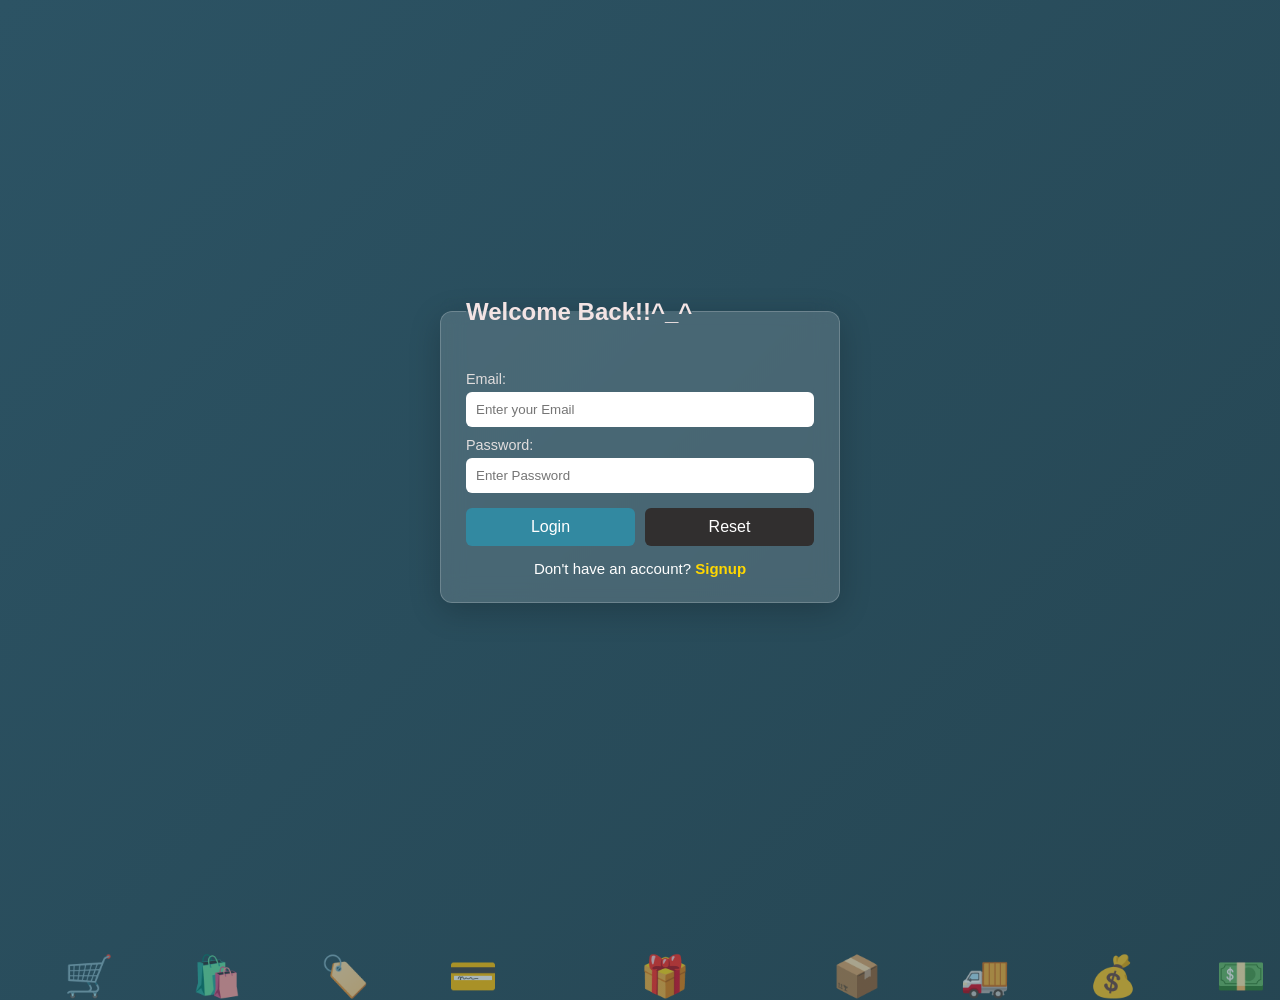
<file: cartPage.html>
<!DOCTYPE html>
<html lang="en">

<head>
    <meta charset="UTF-8">
    <meta name="viewport" content="width=device-width, initial-scale=1.0">
    <title>Document</title>
    <link rel="stylesheet" href="./style.css">
</head>

<body>
    <!-- nav bar code -->
    <nav>
        <h2>PandaFoodCart🍽️</h2>
        <aside class="nav-items">
            <a href="./index.html">Home</a>
            <a href="./Food.html">Food</a>
            <a href="./cartPage.html">Cart</a>
        </aside>
        <aside class="personImage">
            <img src="https://play-lh.googleusercontent.com/MI_8Eof1ZW6o7Q0_7yaiN2Kkyo_U6F_82i2XxYOvvI3re9JRoVCYDI-BiPVkVhL1Yw" alt="" id="userImage">
        </aside>
    </nav>
    <section class="cartContainer">
        <h2>Your Cart Items</h2>
    </section>
    <section id="cart-items"></section>


    <section class="cart-summary">
        <h2 id="total-price"></h2>
        <div class="btns">
            <button onclick="clearCart()">Clear Cart</button>
            <button onclick="checkout()">Checkout</button>
        </div>
    </section>
</body>
<script src="./javascript/cart.js"></script>

</html>
</file>
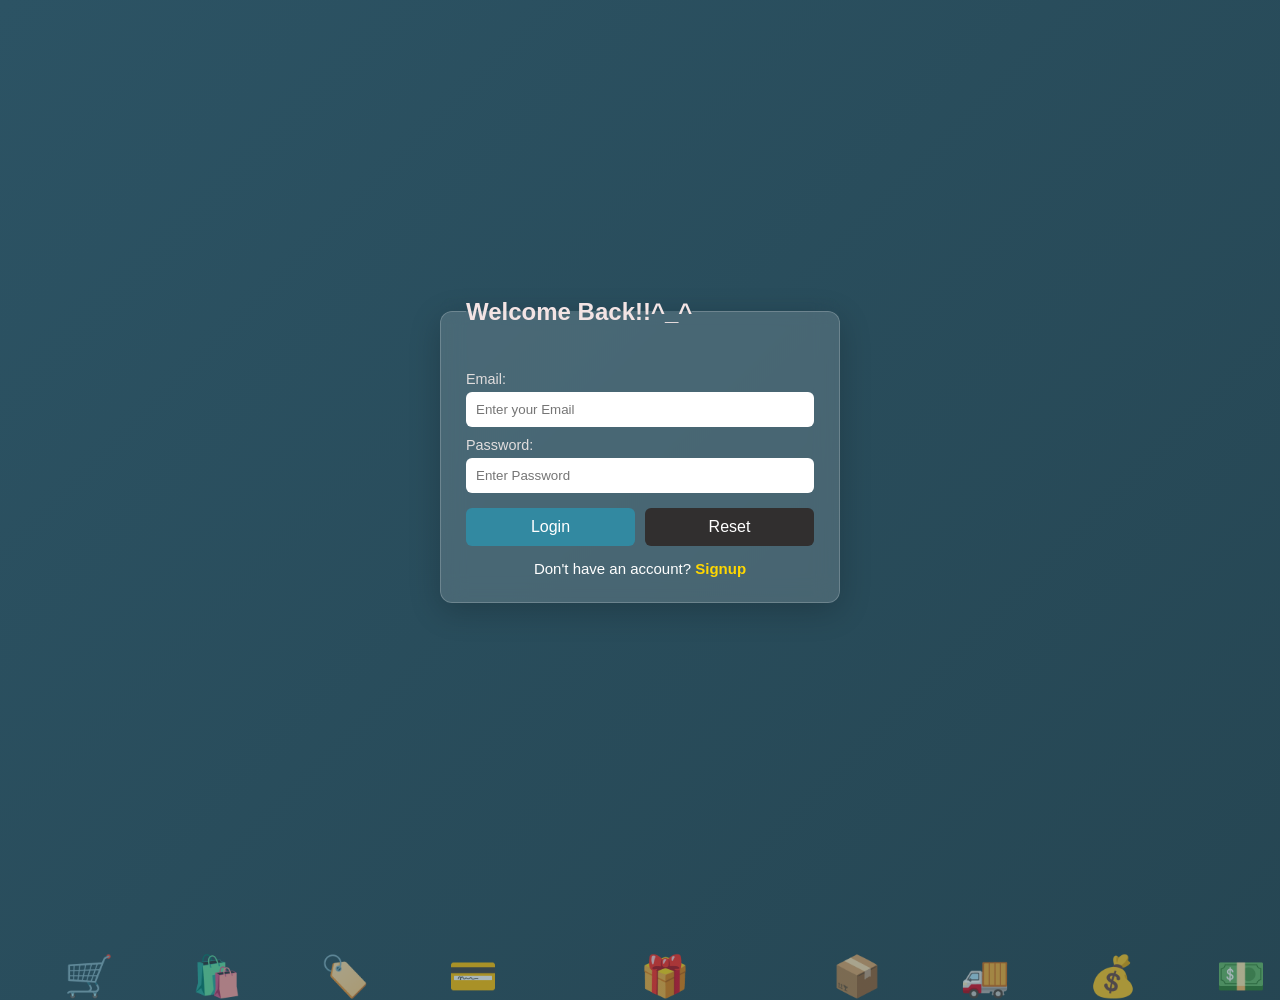
<file: login.html>
<!DOCTYPE html>
<html lang="en">
<head>
<meta charset="UTF-8">
<meta name="viewport" content="width=device-width, initial-scale=1.0">
  
<title>Login Page</title>

<style>

/* Reset */
* {
  margin: 0;
  padding: 0;
  box-sizing: border-box;
  font-family: Arial, sans-serif;
}

/* Animated Background */
body {
  height: 100vh;
  display: flex;
  justify-content: center;
  align-items: center;
  overflow: hidden;

/* Login page */
background: linear-gradient(-45deg, #0f2027, #203a43, #2c5364);  background-size: 400% 400%;
  animation: gradientMove 12s ease infinite;
}

@keyframes gradientMove {
  0% { background-position: 0% 50%; }
  50% { background-position: 100% 50%; }
  100% { background-position: 0% 50%; }
}

/* Floating shapes */
.bg-shapes span {
  position: absolute;
  display: block;
  background: rgba(255,255,255,0.2);
  bottom: -150px;
  border-radius: 50%;
  animation: float 20s linear infinite;
}

.bg-shapes span:nth-child(1) {
  left: 10%;
  width: 40px;
  height: 40px;
  animation-duration: 12s;
}
.bg-shapes span:nth-child(2) {
  left: 25%;
  width: 20px;
  height: 20px;
  animation-duration: 18s;
}
.bg-shapes span:nth-child(3) {
  left: 50%;
  width: 60px;
  height: 60px;
  animation-duration: 15s;
}
.bg-shapes span:nth-child(4) {
  left: 75%;
  width: 25px;
  height: 25px;
  animation-duration: 20s;
}
.bg-shapes span:nth-child(5) {
  left: 90%;
  width: 30px;
  height: 30px;
  animation-duration: 10s;
}

@keyframes float {
  0% {
    transform: translateY(0) scale(1);
    opacity: 0.7;
  }
  100% {
    transform: translateY(-100vh) scale(1.5);
    opacity: 0;
  }
}

/* Form styling */
form {
  width: 100%;
  max-width: 400px;
  z-index: 1;
}

/* Glassmorphism */
fieldset {
  border: none;
  padding: 25px;
  border-radius: 12px;

  background: rgba(255, 255, 255, 0.15);
  backdrop-filter: blur(12px);
  box-shadow: 0 8px 32px rgba(0,0,0,0.2);
  border: 1px solid rgba(255,255,255,0.2);
}

/* Title */
legend {
  font-size: 1.5rem;
  font-weight: bold;
  color: #f3e4e4;
  margin-bottom: 10px;
}

/* Labels */
label {
  display: block;
  margin-top: 10px;
  color: #e4dfdffb;
  font-size: 0.9rem;
}

/* Inputs */
input {
  width: 100%;
  padding: 10px;
  margin-top: 5px;
  border: none;
  border-radius: 6px;
  outline: none;
}

/* Button group */
.btn-group {
  display: flex;
  gap: 10px;
  margin-top: 15px;
}

/* Buttons */
.btn-group button {
  flex: 1;
  padding: 10px;
  border: none;
  border-radius: 6px;
  cursor: pointer;
  font-size: 1rem;
}

/* Signup button */
.btn-group button:first-child {
  background: #328ba4f3;
  color: white;
}

/* Reset button */
.btn-group button:last-child {
  background: #312f2f;
  color: white;
}
/* Floating shopping icons */
.floating-icons span {
  position: absolute;
  font-size: 40px;
  bottom: -100px;
  opacity: 0.6;
  animation: floatIcons 18s linear infinite;
}

.floatingicons span {
  position: absolute;
  font-size: 32px;
  top: -100px;
  opacity: 0.6;
  animation: dropIcons linear infinite;
}

/* Spread icons across screen */
.floating-icons span:nth-child(1) { left: 5%;  animation-duration: 12s; }
.floating-icons span:nth-child(2) { left: 15%; animation-duration: 18s; }
.floating-icons span:nth-child(3) { left: 25%; animation-duration: 14s; }
.floating-icons span:nth-child(4) { left: 35%; animation-duration: 20s; }
.floating-icons span:nth-child(5) { left: 50%; animation-duration: 16s; }
.floating-icons span:nth-child(6) { left: 65%; animation-duration: 22s; }
.floating-icons span:nth-child(7) { left: 75%; animation-duration: 13s; }
.floating-icons span:nth-child(8) { left: 85%; animation-duration: 19s; }
.floating-icons span:nth-child(9) { left: 95%; animation-duration: 15s; }


/* Animation */
@keyframes dropIcons {
  0% {
    transform: translateY(-10vh) rotate(0deg);
    opacity: 0;
  }
  20% {
    opacity: 0.8;
  }
  100% {
    transform: translateY(110vh) rotate(360deg);
    opacity: 0;
  }
}
/* Animation */
@keyframes floatIcons {
  0% {
    transform: translateY(0) rotate(0deg);
    opacity: 0;
  }
  30% {
    opacity: 0.7;
  }
  100% {
    transform: translateY(-110vh) rotate(360deg);
    opacity: 0;
  }
}
/* Floating shopping icons */
.floatingicons span {
  position: absolute;
  font-size: 40px;
  top: -100px; /* start above screen */
  opacity: 0.6;
  animation: dropIcons 18s linear infinite;
}

.floatingicons span {
  position: absolute;
  font-size: 32px;
  top: -100px;
  opacity: 0.6;
  animation: dropIcons linear infinite;
}

/* Spread icons across screen */
/* For .floatingicons */
.floatingicons span:nth-child(1) { left: 5%;  animation-duration: 12s; }
.floatingicons span:nth-child(2) { left: 15%; animation-duration: 18s; }
.floatingicons span:nth-child(3) { left: 25%; animation-duration: 14s; }
.floatingicons span:nth-child(4) { left: 35%; animation-duration: 20s; }
.floatingicons span:nth-child(5) { left: 50%; animation-duration: 16s; }
.floatingicons span:nth-child(6) { left: 65%; animation-duration: 22s; }
.floatingicons span:nth-child(7) { left: 75%; animation-duration: 13s; }
.floatingicons span:nth-child(8) { left: 85%; animation-duration: 19s; }
.floatingicons span:nth-child(9) { left: 95%; animation-duration: 15s; }

/* Animation */
@keyframes dropIcons {
  0% {
    transform: translateY(-10vh) rotate(0deg);
    opacity: 0;
  }
  20% {
    opacity: 0.8;
  }
  100% {
    transform: translateY(110vh) rotate(360deg);
    opacity: 0;
  }
}

/* Falling animation */
@keyframes dropIcons {
  0% {
    transform: translateY(-10vh) rotate(0deg);
    opacity: 0;
  }
  20% {
    opacity: 0.8;
  }
  100% {
    transform: translateY(110vh) rotate(360deg);
    opacity: 0;
  }
}
  .signup-link {
  margin-top: 14px;
  text-align: center;
  color: white;
  font-size: 15px;
}

.signup-link a {
  color: #ffd700;
  text-decoration: none;
  font-weight: bold;
}

.signup-link a:hover {
  text-decoration: underline;
}

</style>
</head>

<body>

<div class="floating-icons">
  <span>🛒</span>
  <span>🛍️</span>
  <span>🏷️</span>
  <span>💳</span>
  <span>🎁</span>
  <span>📦</span>
  <span>🚚</span>
  <span>💰</span>
  <span>💵</span>
  
</div>
<div class="floatingicons">
  <span>🛒</span>
  <span>🛍️</span>
  <span>🏷️</span>
  <span>💳</span>
  <span>🎁</span>
  <span>📦</span>
  <span>🚚</span>
  <span>💰</span>
  <span>💵</span>
  
</div>
<!-- Form -->
<form id="loginForm">  <fieldset>
    <legend>Welcome Back!!^_^</legend>
    <label for="mail">Email:</label>
    <input type="email" name="email" id="mail" required placeholder="Enter your Email">

    <label for="pwd">Password:</label>
    <input type="password" name="password" id="pwd" required placeholder="Enter Password">

    <div class="btn-group">
      <button type="submit">Login</button>
      <button type="reset">Reset</button>
    </div>
    <p class="signup-link">
      Don't have an account?
      <a href="signupproject.html">Signup</a>
    </p>
  </fieldset>
</form>

</body>
<script src="./javascript/login.js"></script>
</html>
</file>
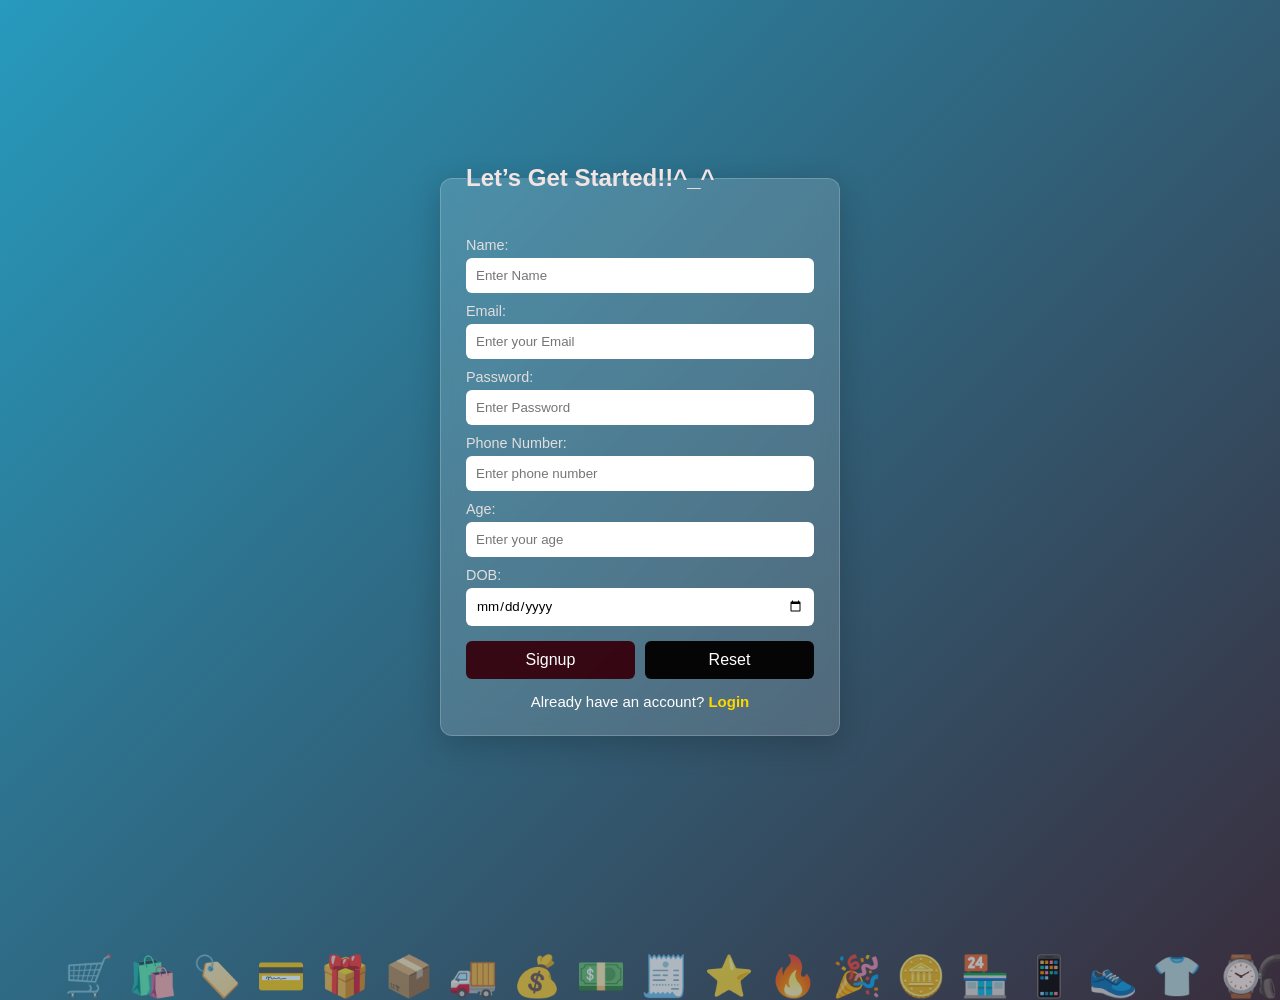
<file: signupproject.html>
<!DOCTYPE html>
<html lang="en">
<head>
<meta charset="UTF-8">
<meta name="viewport" content="width=device-width, initial-scale=1.0">

<title>Signup Page</title>

<style>

/* Reset */
* {
  margin: 0;
  padding: 0;
  box-sizing: border-box;
  font-family: Arial, sans-serif;
}

/* Animated Background */
body {
  height: 100vh;
  display: flex;
  justify-content: center;
  align-items: center;
  overflow: hidden;

  background: linear-gradient(-45deg, #000105, #150425, #35030df3, #279abd);
  background-size: 400% 400%;
  animation: gradientMove 12s ease infinite;
}

@keyframes gradientMove {
  0% { background-position: 0% 50%; }
  50% { background-position: 100% 50%; }
  100% { background-position: 0% 50%; }
}

/* Floating shapes */
.bg-shapes span {
  position: absolute;
  display: block;
  background: rgba(255,255,255,0.2);
  bottom: -150px;
  border-radius: 50%;
  animation: float 20s linear infinite;
}

.bg-shapes span:nth-child(1) {
  left: 10%;
  width: 40px;
  height: 40px;
  animation-duration: 12s;
}
.bg-shapes span:nth-child(2) {
  left: 25%;
  width: 20px;
  height: 20px;
  animation-duration: 18s;
}
.bg-shapes span:nth-child(3) {
  left: 50%;
  width: 60px;
  height: 60px;
  animation-duration: 15s;
}
.bg-shapes span:nth-child(4) {
  left: 75%;
  width: 25px;
  height: 25px;
  animation-duration: 20s;
}
.bg-shapes span:nth-child(5) {
  left: 90%;
  width: 30px;
  height: 30px;
  animation-duration: 10s;
}

@keyframes float {
  0% {
    transform: translateY(0) scale(1);
    opacity: 0.7;
  }
  100% {
    transform: translateY(-100vh) scale(1.5);
    opacity: 0;
  }
}

/* Form styling */
form {
  width: 100%;
  max-width: 400px;
  z-index: 1;
}

/* Glassmorphism */
fieldset {
  border: none;
  padding: 25px;
  border-radius: 12px;

  background: rgba(255, 255, 255, 0.15);
  backdrop-filter: blur(12px);
  box-shadow: 0 8px 32px rgba(0,0,0,0.2);
  border: 1px solid rgba(255,255,255,0.2);
}

/* Title */
legend {
  font-size: 1.5rem;
  font-weight: bold;
  color: #f3e4e4;
  margin-bottom: 10px;
}

/* Labels */
label {
  display: block;
  margin-top: 10px;
  color: #e4dfdffb;
  font-size: 0.9rem;
}

/* Inputs */
input {
  width: 100%;
  padding: 10px;
  margin-top: 5px;
  border: none;
  border-radius: 6px;
  outline: none;
}

/* Button group */
.btn-group {
  display: flex;
  gap: 10px;
  margin-top: 15px;
}

/* Buttons */
.btn-group button {
  flex: 1;
  padding: 10px;
  border: none;
  border-radius: 6px;
  cursor: pointer;
  font-size: 1rem;
}

/* Signup button */
.btn-group button:first-child {
  background: #35030df3;
  color: white;
}

/* Reset button */
.btn-group button:last-child {
  background: #050505;
  color: white;
}
/* Floating shopping icons */
.floating-icons span {
  position: absolute;
  font-size: 40px;
  bottom: -100px;
  opacity: 0.6;
  animation: floatIcons 18s linear infinite;
}

.floatingicons span {
  position: absolute;
  font-size: 32px;
  top: -100px;
  opacity: 0.6;
  animation: dropIcons linear infinite;
}

/* Spread icons across screen */
.floating-icons span:nth-child(1) { left: 5%; animation-duration: 12s; }
.floating-icons span:nth-child(2) { left: 10%; animation-duration: 18s; }
.floating-icons span:nth-child(3) { left: 15%; animation-duration: 14s; }
.floating-icons span:nth-child(4) { left: 20%; animation-duration: 20s; }
.floating-icons span:nth-child(5) { left: 25%; animation-duration: 16s; }
.floating-icons span:nth-child(6) { left: 30%; animation-duration: 22s; }
.floating-icons span:nth-child(7) { left: 35%; animation-duration: 13s; }
.floating-icons span:nth-child(8) { left: 40%; animation-duration: 19s; }
.floating-icons span:nth-child(9) { left: 45%; animation-duration: 15s; }
.floating-icons span:nth-child(10){ left: 50%; animation-duration: 21s; }
.floating-icons span:nth-child(11){ left: 55%; animation-duration: 17s; }
.floating-icons span:nth-child(12){ left: 60%; animation-duration: 23s; }
.floating-icons span:nth-child(13){ left: 65%; animation-duration: 14s; }
.floating-icons span:nth-child(14){ left: 70%; animation-duration: 20s; }
.floating-icons span:nth-child(15){ left: 75%; animation-duration: 16s; }
.floating-icons span:nth-child(16){ left: 80%; animation-duration: 22s; }
.floating-icons span:nth-child(17){ left: 85%; animation-duration: 18s; }
.floating-icons span:nth-child(18){ left: 90%; animation-duration: 24s; }
.floating-icons span:nth-child(19){ left: 95%; animation-duration: 19s; }
.floating-icons span:nth-child(20){ left: 98%; animation-duration: 21s; }

/* Animation */
@keyframes dropIcons {
  0% {
    transform: translateY(-10vh) rotate(0deg);
    opacity: 0;
  }
  20% {
    opacity: 0.8;
  }
  100% {
    transform: translateY(110vh) rotate(360deg);
    opacity: 0;
  }
}
/* Animation */
@keyframes floatIcons {
  0% {
    transform: translateY(0) rotate(0deg);
    opacity: 0;
  }
  30% {
    opacity: 0.7;
  }
  100% {
    transform: translateY(-110vh) rotate(360deg);
    opacity: 0;
  }
}
/* Floating shopping icons */
.floatingicons span {
  position: absolute;
  font-size: 40px;
  top: -100px; /* start above screen */
  opacity: 0.6;
  animation: dropIcons 18s linear infinite;
}

.floatingicons span {
  position: absolute;
  font-size: 32px;
  top: -100px;
  opacity: 0.6;
  animation: dropIcons linear infinite;
}

/* Spread icons across screen */
.floatingicons span:nth-child(1) { left: 5%; animation-duration: 12s; }
.floatingicons span:nth-child(2) { left: 10%; animation-duration: 18s; }
.floatingicons span:nth-child(3) { left: 15%; animation-duration: 14s; }
.floatingicons span:nth-child(4) { left: 20%; animation-duration: 20s; }
.floatingicons span:nth-child(5) { left: 25%; animation-duration: 16s; }
.floatingicons span:nth-child(6) { left: 30%; animation-duration: 22s; }
.floatingicons span:nth-child(7) { left: 35%; animation-duration: 13s; }
.floatingicons span:nth-child(8) { left: 40%; animation-duration: 19s; }
.floatingicons span:nth-child(9) { left: 45%; animation-duration: 15s; }
.floatingicons span:nth-child(10){ left: 50%; animation-duration: 21s; }
.floatingicons span:nth-child(11){ left: 55%; animation-duration: 17s; }
.floatingicons span:nth-child(12){ left: 60%; animation-duration: 23s; }
.floatingicons span:nth-child(13){ left: 65%; animation-duration: 14s; }
.floatingicons span:nth-child(14){ left: 70%; animation-duration: 20s; }
.floatingicons span:nth-child(15){ left: 75%; animation-duration: 16s; }
.floatingicons span:nth-child(16){ left: 80%; animation-duration: 22s; }
.floatingicons span:nth-child(17){ left: 85%; animation-duration: 18s; }
.floatingicons span:nth-child(18){ left: 90%; animation-duration: 24s; }
.floatingicons span:nth-child(19){ left: 95%; animation-duration: 19s; }
.floatingicons span:nth-child(20){ left: 98%; animation-duration: 21s; }

  .login-link {
  margin-top: 14px;
  text-align: center;
  color: white;
  font-size: 15px;
}

.login-link a {
  color: #ffd700;
  text-decoration: none;
  font-weight: bold;
}

.login-link a:hover {
  text-decoration: underline;
}
/* Animation */
@keyframes dropIcons {
  0% {
    transform: translateY(-10vh) rotate(0deg);
    opacity: 0;
  }
  20% {
    opacity: 0.8;
  }
  100% {
    transform: translateY(110vh) rotate(360deg);
    opacity: 0;
  }
}

/* Falling animation */
@keyframes dropIcons {
  0% {
    transform: translateY(-10vh) rotate(0deg);
    opacity: 0;
  }
  20% {
    opacity: 0.8;
  }
  100% {
    transform: translateY(110vh) rotate(360deg);
    opacity: 0;
  }
}
.login-link {
  margin-top: 14px;
  text-align: center;
  color: white;
  font-size: 15px;
}

.login-link a {
  color: #ffd700;
  text-decoration: none;
  font-weight: bold;
}

.login-link a:hover {
  text-decoration: underline;
}
</style>
</head>

<body>

<div class="floating-icons">
  <span>🛒</span>
  <span>🛍️</span>
  <span>🏷️</span>
  <span>💳</span>
  <span>🎁</span>
  <span>📦</span>
  <span>🚚</span>
  <span>💰</span>
  <span>💵</span>
  <span>🧾</span>
  <span>⭐</span>
  <span>🔥</span>
  <span>🎉</span>
  <span>🪙</span>
  <span>🏪</span>
  <span>📱</span>
  <span>👟</span>
  <span>👕</span>
  <span>⌚</span>
  <span>🎧</span>
</div>
<div class="floatingicons">
  <span>🛒</span>
  <span>🛍️</span>
  <span>🏷️</span>
  <span>💳</span>
  <span>🎁</span>
  <span>📦</span>
  <span>🚚</span>
  <span>💰</span>
  <span>💵</span>
  <span>🧾</span>
  <span>⭐</span>
  <span>🔥</span>
  <span>🎉</span>
  <span>🪙</span>
  <span>🏪</span>
  <span>📱</span>
  <span>👟</span>
  <span>👕</span>
  <span>⌚</span>
  <span>🎧</span>
</div>
<!-- Form -->
<form id="signupForm">
  <fieldset>
    <legend>Let’s Get Started!!^_^</legend>

    <label for="name">Name:</label>
    <input type="text" id="name" name="name" required placeholder="Enter Name">

    <label for="mail">Email:</label>
    <input type="email" id="mail" name="email" required placeholder="Enter your Email">

    <label for="pwd">Password:</label>
    <input type="password" id="pwd" name="password" required placeholder="Enter Password">

    <label for="phone">Phone Number:</label>
    <input type="tel" id="phone" name="phone"required placeholder="Enter phone number">

    <label for="age">Age:</label>
    <input type="number" id="age" name="age" required placeholder="Enter your age">

    <label for="dob">DOB:</label>
    <input type="date" id="dob" name="dob" required>

    <div class="btn-group">
      <button type="submit">Signup</button>
      <button type="reset">Reset</button>
    </div>
    <p class="login-link">
      Already have an account?
      <a href="login.html">Login</a>
    </p>

  </fieldset>
</form>

</body>
<script src="./javascript/signup.js"></script>
</html>
</file>
<file: style.css>
* {
    margin: 0;
    padding: 0;
    box-sizing: border-box;
}

nav {
    display: flex;
    align-items: center;
    justify-content: space-between;
    padding: 10px 20px;
    background-color: coral;
    color: aliceblue;
}

nav .nav-items {
    display: flex;
    gap: 15px;
}
nav h2{
    font-size: 30px;
}

.nav-items a {
    font-size: 20px;
    text-decoration: none;
    color: aliceblue;
}

.nav-items a:hover {
    border-bottom: 2px solid;
}

#userImage {
    height: 50px;
    width: 50px;
    border-radius: 50%;
}

/* 1st container */
.mainContainer {
    padding: 50px;
    display: flex;
    align-items: center;
    justify-content: space-between;
    background-color: bisque;
}

.content {
    max-width: 600px;
    display: flex;
    flex-direction: column;
    align-items: center;
    gap: 20px;
    text-align: justify;
}
.content h2{
    font-size: 40px;
}

.content p {
    font-size: 30px;
}

.content a {
    background-color: coral;
    padding: 10px 20px;
    border-radius: 10px;
    text-decoration: none;
    color: aliceblue;
    font-size: 15px;
}

.mainContainer img {
    max-height: 400px;
    max-width: 400px;

}

.category-container {
    display: flex;
    align-items: center;
    flex-direction: column;
    gap: 15px;
    padding: 20px 40px;

}

.category-container aside {
    display: flex;
    gap: 20px;
}

.category-container aside div {
    background-color: aliceblue;
    background-color: coral;
    padding: 5px 10px;
    display: flex;
    align-items: center;
    justify-content: center;
    border-radius: 20px;
    /* transition: all 2s linear; */
}

.category-container aside div:hover{
    transform: scale(1.1,1.1);
}
footer{
    height: 40px;
    width: 100%;
    background-color: #333;
    color: aliceblue;
    display: flex;
    align-items: center;
    justify-content: center;
}


/* Search Filter CSS */
.searchFilter{
    display: flex;
    align-items: center;
    justify-content: center;
    gap: 15px;
    padding: 20px;
}
.searchFilter select{
    height: 30px;
    width: 100px;
    padding: 5px;
    border-radius: 5px;

}
.searchFilter input{
    height: 30px;
    width: 300px;
    padding: 5px;
    border-radius: 5px;
}

/* Food Container */
#food-items {
    height: 150vh;
    width: 100%;
    background-color: aliceblue;
    display: flex;
    align-items: center;
    justify-content: space-around;
    flex-wrap: wrap;
}
#cart-items{
    height: 75vh;
    width: 100%;
    background-color: aliceblue;
    display: flex;
    align-items: center;
    justify-content: space-around;
    flex-wrap: wrap; 
}
.food-cards{
    height: 250px;
    width:300px;
    background-color: white;
    border-radius: 10px;
    display: flex;
    flex-direction: column;
    align-items: center;
    justify-content: space-around;

}
.food-cards img{
    height: 150px;
    width: 150px;
    border-radius: 10px;
}
/* cart Summary */
.cart-summary{
    height: 100px;
    width: 100%;
    display: flex;
    align-items: center;
    justify-content: space-around;
    flex-direction: column;
}
.btns button{
    padding: 10px 20px;
    font-size: 20px;
    border: none;
    border-radius: 10px;
}
.btns button:first-child{
    background-color: red;
    color: aliceblue;
}
.btns button:last-child{
    background-color: green;
    color: aliceblue;
}
#remove-btn{
    padding: 5px 10px;
    font-size: 20px;
    border: none;
    border-radius: 10px;
    background-color: red;
    color: aliceblue;
}
</file>
